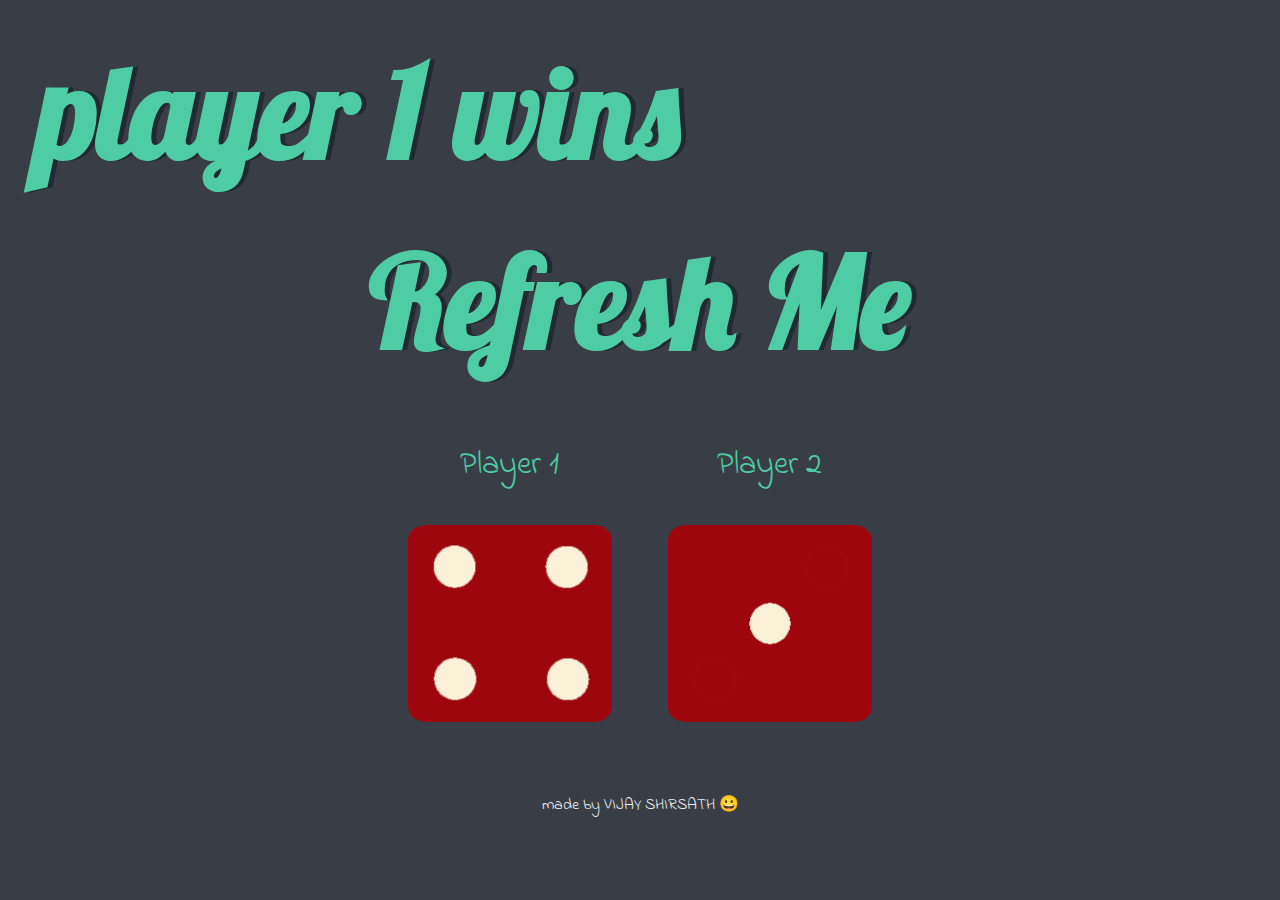
<file: index.html>
<!DOCTYPE html>
<html lang="en" dir="ltr">
  <head>
    <meta charset="utf-8">
    <title>Dicee</title>
    <link rel="stylesheet" href="styles.css">
    <link href="https://fonts.googleapis.com/css?family=Indie+Flower|Lobster" rel="stylesheet">
  </head>
  <body>
    <h1 class="refresh">Refresh page and play</h1>
    <div class="container">
      <h1>Refresh Me</h1>

      <div class="dice">
        <p>Player 1</p>
        <img class="img1" src="images/dice6.png">
      </div>

      <div class="dice">
        <p>Player 2</p>
        <img class="img2" src="images/dice6.png">
      </div>

    </div>
    <script type="text/javascript" src="dice.js"></script>
  </body>

  <footer>
    made by VIJAY SHIRSATH 😀
  </footer>
</html>
</file>
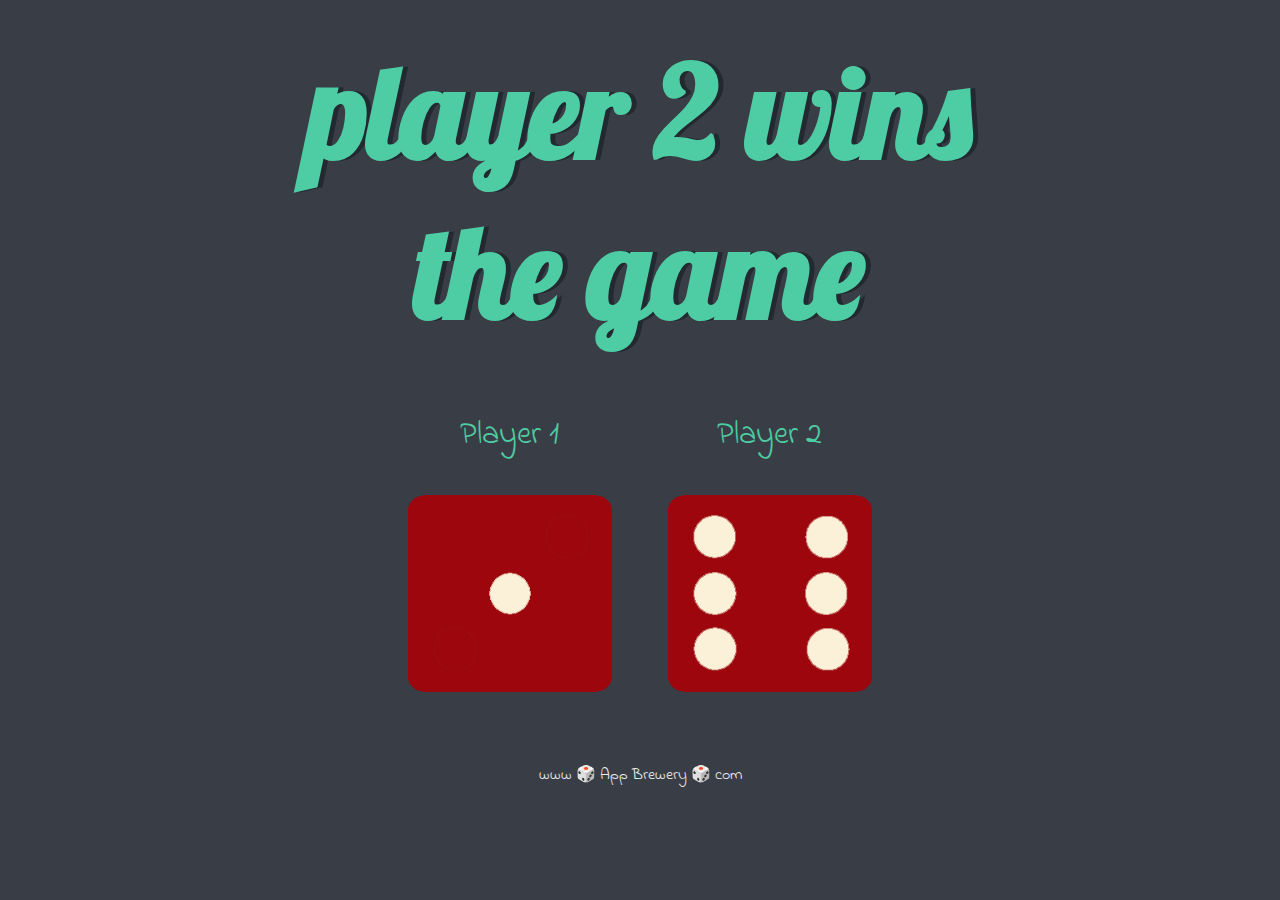
<file: dicee.html>
<!DOCTYPE html>
<html lang="en" dir="ltr">
  <head>
    <meta charset="utf-8">
    <title>Dicee</title>
    <link rel="stylesheet" href="styles.css">
    <link href="https://fonts.googleapis.com/css?family=Indie+Flower|Lobster" rel="stylesheet">
  </head>
  <body>

    <div class="container">
      <h1>Refresh Me</h1>

      <div class="dice">
        <p>Player 1</p>
        <img class="img1" src="images/dice6.png">
      </div>

      <div class="dice">
        <p>Player 2</p>
        <img class="img2" src="images/dice6.png">
      </div>

    </div>
    <script type="text/javascript" src="dice.js"></script>
  </body>

  <footer>
    www 🎲 App Brewery 🎲 com
  </footer>
</html>
</file>
<file: styles.css>
.container {
  width: 70%;
  margin: auto;
  text-align: center;
}

.dice {
  text-align: center;
  display: inline-block;

}

body {
  background-color: #393E46;
}

h1,.refresh {
  margin: 30px;
  font-family: 'Lobster', cursive;
  text-shadow: 5px 0 #232931;
  font-size: 8rem;
  color: #4ECCA3;
}

p {
  font-size: 2rem;
  color: #4ECCA3;
  font-family: 'Indie Flower', cursive;
}

img {
  width: 80%;
}

footer {
  margin-top: 5%;
  color: #EEEEEE;
  text-align: center;
  font-family: 'Indie Flower', cursive;

}
</file>
